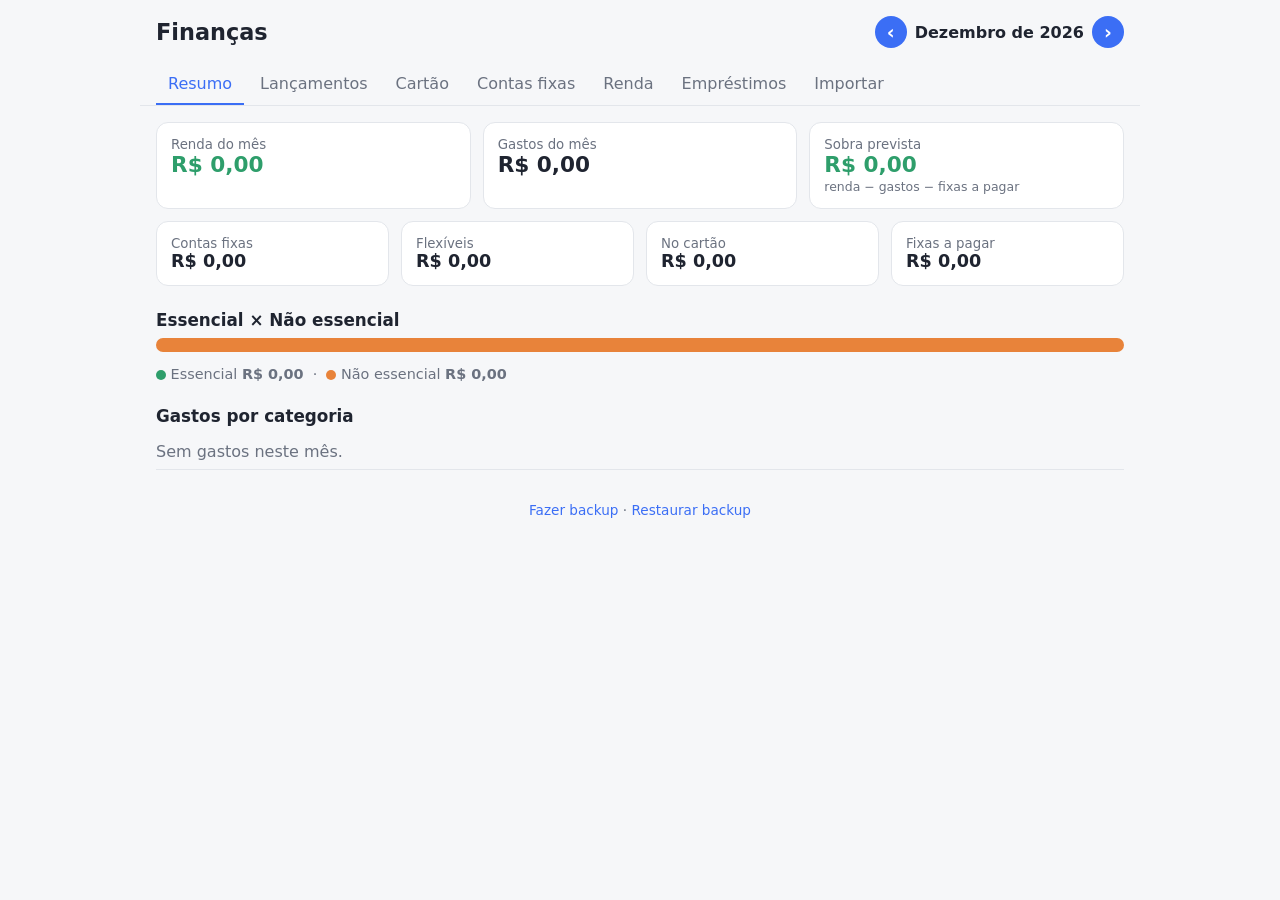
<file: index.html>
<!doctype html>
<html lang="pt-BR">
<head>
  <meta charset="utf-8">
  <meta name="viewport" content="width=device-width, initial-scale=1">
  <title>Finanças da Nicole</title>
  <link rel="stylesheet" href="styles.css">
</head>
<body>
  <header>
    <h1>Finanças</h1>
    <div class="mes">
      <button id="mes-ant" aria-label="Mês anterior">‹</button>
      <span id="mes-label"></span>
      <button id="mes-prox" aria-label="Próximo mês">›</button>
    </div>
  </header>

  <nav>
    <button data-aba="resumo" class="ativa">Resumo</button>
    <button data-aba="lancamentos">Lançamentos</button>
    <button data-aba="cartao">Cartão</button>
    <button data-aba="fixas">Contas fixas</button>
    <button data-aba="renda">Renda</button>
    <button data-aba="emprestimos">Empréstimos</button>
    <button data-aba="importar">Importar</button>
  </nav>

  <main>
    <!-- RESUMO -->
    <section id="aba-resumo" class="aba">
      <div class="cards">
        <div class="card"><small>Renda do mês</small><strong id="r-renda" class="pos"></strong><small id="r-renda-prev"></small></div>
        <div class="card"><small>Gastos do mês</small><strong id="r-total"></strong></div>
        <div class="card"><small>Sobra prevista</small><strong id="r-sobra"></strong><small>renda − gastos − fixas a pagar</small></div>
      </div>
      <div class="cards menor">
        <div class="card"><small>Contas fixas</small><strong id="r-fixas"></strong></div>
        <div class="card"><small>Flexíveis</small><strong id="r-flex"></strong></div>
        <div class="card"><small>No cartão</small><strong id="r-cartao"></strong></div>
        <div class="card"><small>Fixas a pagar</small><strong id="r-apagar"></strong></div>
      </div>
      <p class="legenda" id="r-emprestimos"></p>

      <h2>Essencial × Não essencial</h2>
      <div class="barra"><div id="r-barra-ess"></div></div>
      <p class="legenda">
        <span class="dot ess"></span> Essencial <b id="r-ess"></b>
        &nbsp;·&nbsp;
        <span class="dot nao"></span> Não essencial <b id="r-nao"></b>
      </p>

      <h2>Gastos por categoria</h2>
      <ul id="r-categorias" class="lista-cat"></ul>
    </section>

    <!-- LANÇAMENTOS -->
    <section id="aba-lancamentos" class="aba" hidden>
      <form id="form-lanc" class="form">
        <input type="date" name="data" required>
        <select name="tipo">
          <option value="flexivel">Gasto flexível</option>
          <option value="fixa">Gasto fixo</option>
          <option value="renda">Renda / entrada</option>
          <option value="emp-saiu">Empréstimo — saiu</option>
          <option value="emp-entrou">Empréstimo — entrou</option>
        </select>
        <input name="descricao" placeholder="Descrição" required>
        <input name="valor" placeholder="Valor (ex.: 45,90)" inputmode="decimal" required>
        <input name="categoria" placeholder="Categoria" list="lista-categorias" class="so-gasto">
        <input name="pessoa" placeholder="Pessoa" list="lista-pessoas" class="so-emp" hidden>
        <select name="forma" class="so-pagto"><option value="">Pago na conta</option></select>
        <label class="check so-gasto"><input type="checkbox" name="essencial"> Essencial</label>
        <button type="submit">Adicionar</button>
      </form>
      <div class="tabela-wrap">
        <table class="tabela">
          <thead><tr><th>Data</th><th>Descrição</th><th>Tipo</th><th>Categoria</th><th>Essencial</th><th class="num">Valor</th><th></th></tr></thead>
          <tbody id="tb-lanc"></tbody>
        </table>
      </div>
      <p id="lanc-vazio" class="vazio">Nenhum lançamento neste mês.</p>
    </section>

    <!-- CARTÃO -->
    <section id="aba-cartao" class="aba" hidden>
      <p class="dica">As compras do cartão contam como gasto no mês de <b>vencimento</b> da fatura.
        O pagamento da fatura que aparece no extrato não é contado de novo.</p>
      <form id="form-cartao" class="form">
        <input name="nome" placeholder="Nome do cartão (ex.: Nubank)" required>
        <input name="fechamento" type="number" min="1" max="31" placeholder="Dia fechamento" required>
        <input name="vencimento" type="number" min="1" max="31" placeholder="Dia vencimento" required>
        <button type="submit">Cadastrar cartão</button>
      </form>
      <div id="lista-cartoes"></div>
      <p id="cartoes-vazio" class="vazio">Nenhum cartão cadastrado.</p>
    </section>

    <!-- CONTAS FIXAS -->
    <section id="aba-fixas" class="aba" hidden>
      <p class="dica">Cadastre as contas que se repetem todo mês. Marque como paga a cada mês
        (ou vincule ao importar o extrato/fatura).</p>
      <form id="form-fixa" class="form">
        <input name="nome" placeholder="Nome (ex.: Aluguel)" required>
        <input name="valor" placeholder="Valor previsto" inputmode="decimal" required>
        <input name="dia" type="number" min="1" max="31" placeholder="Dia venc.">
        <input name="categoria" placeholder="Categoria" list="lista-categorias" required>
        <label class="check"><input type="checkbox" name="essencial" checked> Essencial</label>
        <button type="submit">Cadastrar</button>
      </form>
      <div class="tabela-wrap">
        <table class="tabela">
          <thead><tr><th>Conta</th><th>Venc.</th><th>Categoria</th><th class="num">Previsto</th><th class="num">Pago</th><th>Status</th><th></th></tr></thead>
          <tbody id="tb-fixas"></tbody>
        </table>
      </div>
      <p id="fixas-vazio" class="vazio">Nenhuma conta fixa cadastrada.</p>
    </section>

    <!-- RENDA -->
    <section id="aba-renda" class="aba" hidden>
      <p class="dica">Cadastre sua renda fixa (salário, pensão, aluguel recebido…) e marque quando receber.
        Entradas avulsas vêm do extrato ou da aba Lançamentos.</p>
      <form id="form-renda" class="form">
        <input name="nome" placeholder="Nome (ex.: Salário)" required>
        <input name="valor" placeholder="Valor previsto" inputmode="decimal" required>
        <input name="dia" type="number" min="1" max="31" placeholder="Dia que cai">
        <button type="submit">Cadastrar renda</button>
      </form>
      <div class="tabela-wrap">
        <table class="tabela">
          <thead><tr><th>Renda fixa</th><th>Dia</th><th class="num">Previsto</th><th class="num">Recebido</th><th>Status</th><th></th></tr></thead>
          <tbody id="tb-rendas"></tbody>
        </table>
      </div>
      <p id="rendas-vazio" class="vazio">Nenhuma renda fixa cadastrada.</p>
      <h2>Entradas do mês</h2>
      <div class="tabela-wrap">
        <table class="tabela">
          <thead><tr><th>Data</th><th>Descrição</th><th class="num">Valor</th></tr></thead>
          <tbody id="tb-entradas"></tbody>
        </table>
      </div>
      <p id="entradas-vazio" class="vazio">Nenhuma entrada neste mês.</p>
    </section>

    <!-- EMPRÉSTIMOS -->
    <section id="aba-emprestimos" class="aba" hidden>
      <p class="dica">Dinheiro que vai e volta: o que você emprestou, pegou emprestado ou pagou por alguém.
        Não conta como gasto nem como renda.</p>
      <div class="cards">
        <div class="card"><small>Te devem</small><strong id="e-receber" class="pos"></strong></div>
        <div class="card"><small>Você deve</small><strong id="e-pagar" class="neg"></strong></div>
      </div>
      <form id="form-emp" class="form" style="margin-top:16px">
        <input type="date" name="data" required>
        <input name="pessoa" placeholder="Pessoa" list="lista-pessoas" required>
        <select name="tipo">
          <option value="emp-saiu">Emprestei / devolvi (saiu)</option>
          <option value="emp-entrou">Recebi de volta / peguei emprestado (entrou)</option>
        </select>
        <input name="valor" placeholder="Valor" inputmode="decimal" required>
        <input name="descricao" placeholder="Observação (opcional)">
        <button type="submit">Registrar</button>
      </form>
      <div id="lista-pessoas-emp"></div>
      <p id="emp-vazio" class="vazio">Nenhum empréstimo registrado.</p>
    </section>

    <!-- IMPORTAR -->
    <section id="aba-importar" class="aba" hidden>
      <div id="imp-inicio">
        <div class="origem">
          <b>O que você vai importar?</b>
          <label><input type="radio" name="origem" value="conta" checked> Extrato da conta</label>
          <label><input type="radio" name="origem" value="cartao"> Fatura do cartão</label>
          <span id="origem-cartao" hidden>
            <select id="imp-cartao"></select>
            fatura que vence em <input type="month" id="imp-mes">
          </span>
          <p id="sem-cartao" class="erro" hidden>Cadastre um cartão na aba Cartão primeiro.</p>
        </div>
        <ol class="passos">
          <li><a href="modelo-importacao.csv" download>Baixe o modelo de planilha</a>.</li>
          <li>No chat da IA, anexe <span id="nome-doc">seu extrato bancário</span> + o modelo e cole este pedido:
            <div class="prompt-box">
              <pre id="prompt-ia"></pre>
              <button id="copiar-prompt" type="button">Copiar pedido</button>
            </div>
          </li>
          <li>Baixe o CSV que a IA devolver e selecione aqui:
            <input type="file" id="arquivo" accept=".csv,text/csv,text/plain">
          </li>
        </ol>
        <p id="imp-erro" class="erro" hidden></p>
      </div>

      <div id="imp-revisao" hidden>
        <h2 id="rev-titulo">Revisão da importação</h2>
        <p class="dica">Confira cada linha: ajuste o tipo, a categoria e marque o que foi essencial.
          Em empréstimos, confira o nome da pessoa. Linhas desmarcadas não serão salvas.</p>
        <div class="acoes-lote">
          <button type="button" id="todos-ess">Marcar gastos como essenciais</button>
          <button type="button" id="todos-nao">Marcar gastos como não essenciais</button>
        </div>
        <div class="tabela-wrap">
          <table class="tabela revisao">
            <thead><tr><th>Salvar</th><th>Data</th><th>Descrição</th><th class="num">Valor</th><th>Tipo</th><th>Categoria / Pessoa</th><th>Essencial?</th></tr></thead>
            <tbody id="tb-revisao"></tbody>
          </table>
        </div>
        <p id="rev-resumo" class="legenda"></p>
        <div class="acoes">
          <button type="button" id="cancelar-imp" class="sec">Cancelar</button>
          <button type="button" id="confirmar-imp">Salvar lançamentos</button>
        </div>
      </div>
    </section>
  </main>

  <footer>
    <button id="exportar" class="link">Fazer backup</button> ·
    <label class="link">Restaurar backup<input type="file" id="restaurar" accept=".json" hidden></label>
  </footer>

  <datalist id="lista-categorias"></datalist>
  <datalist id="lista-pessoas"></datalist>
  <div id="toast" hidden></div>
  <script src="app.js"></script>
</body>
</html>
</file>
<file: styles.css>
:root {
  --bg: #f6f7f9;
  --card: #fff;
  --txt: #1f2430;
  --muted: #6b7280;
  --borda: #e3e6eb;
  --pri: #3b6ef5;
  --ess: #2e9e6b;
  --nao: #e8833a;
  --erro: #c43d3d;
  font-family: system-ui, -apple-system, "Segoe UI", Roboto, sans-serif;
  color: var(--txt);
}
* { box-sizing: border-box; }
body { margin: 0; background: var(--bg); }
header, nav, main, footer { max-width: 1000px; margin: 0 auto; padding: 0 16px; }
header { display: flex; justify-content: space-between; align-items: center; padding-top: 16px; }
h1 { font-size: 1.4rem; margin: 0; }
h2 { font-size: 1.05rem; margin: 24px 0 8px; }
.mes { display: flex; align-items: center; gap: 8px; font-weight: 600; }
.mes span { min-width: 140px; text-align: center; }
.mes button { width: 32px; height: 32px; border-radius: 50%; padding: 0; font-size: 1.2rem; }

nav { display: flex; gap: 4px; margin-top: 16px; border-bottom: 1px solid var(--borda); overflow-x: auto; }
nav button { background: none; color: var(--muted); border: 0; border-bottom: 2px solid transparent; border-radius: 0; padding: 10px 12px; white-space: nowrap; }
nav button.ativa { color: var(--pri); border-bottom-color: var(--pri); }
main { padding-top: 16px; padding-bottom: 32px; }

button { background: var(--pri); color: #fff; border: 0; border-radius: 8px; padding: 8px 14px; font: inherit; cursor: pointer; }
button.sec { background: #e9ecf2; color: var(--txt); }
button.mini { padding: 2px 8px; font-size: .85rem; }
button.del { background: none; color: var(--muted); padding: 2px 6px; }
button.del:hover { color: var(--erro); }
button.link, label.link { background: none; color: var(--pri); padding: 0; cursor: pointer; }
input, select { font: inherit; padding: 7px 9px; border: 1px solid var(--borda); border-radius: 8px; background: #fff; min-width: 0; }

.cards { display: grid; grid-template-columns: repeat(auto-fit, minmax(160px, 1fr)); gap: 12px; }
.card { background: var(--card); border: 1px solid var(--borda); border-radius: 12px; padding: 14px; }
.card small { color: var(--muted); display: block; }
.card strong { font-size: 1.35rem; }

.barra { height: 14px; background: var(--nao); border-radius: 7px; overflow: hidden; }
.barra div { height: 100%; background: var(--ess); width: 0; transition: width .3s; }
.legenda { color: var(--muted); font-size: .9rem; }
.dot { display: inline-block; width: 10px; height: 10px; border-radius: 50%; vertical-align: middle; }
.dot.ess { background: var(--ess); } .dot.nao { background: var(--nao); }

.lista-cat { list-style: none; padding: 0; margin: 0; }
.lista-cat li { display: grid; grid-template-columns: 1fr auto; gap: 4px 12px; padding: 8px 0; border-bottom: 1px solid var(--borda); }
.lista-cat .mini-barra { grid-column: 1 / -1; height: 6px; background: #e9ecf2; border-radius: 3px; overflow: hidden; }
.lista-cat .mini-barra div { height: 100%; background: var(--pri); }

.form { display: flex; flex-wrap: wrap; gap: 8px; background: var(--card); border: 1px solid var(--borda); border-radius: 12px; padding: 12px; margin-bottom: 16px; }
.form input[name=descricao], .form input[name=nome] { flex: 2 1 180px; }
.form input, .form select { flex: 1 1 120px; }
.check { display: flex; align-items: center; gap: 6px; white-space: nowrap; }

.tabela-wrap { overflow-x: auto; }
.tabela { width: 100%; border-collapse: collapse; background: var(--card); border-radius: 12px; overflow: hidden; }
.tabela th, .tabela td { padding: 8px 10px; border-bottom: 1px solid var(--borda); text-align: left; font-size: .92rem; }
.tabela th { color: var(--muted); font-weight: 500; background: #fafbfc; }
.num { text-align: right !important; white-space: nowrap; }
.tag { font-size: .78rem; padding: 2px 8px; border-radius: 10px; background: #e9ecf2; white-space: nowrap; }
.tag.ess { background: #dff3ea; color: #1d6e4a; } .tag.nao { background: #fbe8d9; color: #9a4f17; }
.tag.pago { background: #dff3ea; color: #1d6e4a; } .tag.pendente { background: #fbe8d9; color: #9a4f17; }
.vazio, .dica { color: var(--muted); }
.erro { color: var(--erro); }

.passos li { margin-bottom: 14px; }
.prompt-box { background: var(--card); border: 1px solid var(--borda); border-radius: 12px; padding: 12px; margin-top: 8px; }
.prompt-box pre { white-space: pre-wrap; font-size: .82rem; max-height: 220px; overflow: auto; margin: 0 0 8px; }

.revisao input, .revisao select { width: 100%; padding: 5px 7px; }
.revisao td.desc { min-width: 180px; }
.revisao td.cat { min-width: 150px; }
.revisao tr.off td:not(:first-child) { opacity: .4; }
.revisao .aviso { display: block; font-size: .75rem; color: var(--nao); }
.toggle { display: inline-flex; border: 1px solid var(--borda); border-radius: 8px; overflow: hidden; }
.toggle button { background: #fff; color: var(--muted); border-radius: 0; padding: 4px 10px; }
.toggle button.on.sim { background: var(--ess); color: #fff; }
.toggle button.on.nao { background: var(--nao); color: #fff; }
.toggle.vazio-sel { border-color: var(--erro); }
.acoes-lote { display: flex; gap: 8px; flex-wrap: wrap; margin-bottom: 10px; }
.acoes-lote button { background: #e9ecf2; color: var(--txt); font-size: .85rem; }
.acoes { display: flex; justify-content: flex-end; gap: 8px; margin-top: 12px; }

footer { color: var(--muted); font-size: .85rem; padding-bottom: 24px; text-align: center; }
#toast { position: fixed; bottom: 20px; left: 50%; transform: translateX(-50%); background: var(--txt); color: #fff; padding: 10px 16px; border-radius: 8px; }

@media (max-width: 640px) {
  .tabela:not(.revisao) th:nth-child(4), .tabela:not(.revisao) td:nth-child(4) { display: none; }
}

/* --- renda, cartão, empréstimos --- */
[hidden] { display: none !important; }
.pos { color: var(--ess); }
.neg { color: var(--erro); }
.card small + small, .card strong + small { display: block; margin-top: 2px; font-size: .78rem; }
.cards.menor { margin-top: 12px; }
.cards.menor strong { font-size: 1.1rem; }
.bloco { background: var(--card); border: 1px solid var(--borda); border-radius: 12px; padding: 12px 14px; margin-bottom: 12px; }
.bloco-topo { display: flex; justify-content: space-between; align-items: center; gap: 8px; }
.bloco-topo small { margin-left: 8px; }
.bloco .tabela { border: 1px solid var(--borda); }
.bloco p { display: flex; flex-wrap: wrap; align-items: center; gap: 8px; }
.origem { display: flex; flex-wrap: wrap; align-items: center; gap: 8px 16px; background: var(--card); border: 1px solid var(--borda); border-radius: 12px; padding: 12px; }
.origem label { display: flex; align-items: center; gap: 6px; }
.origem .erro { flex-basis: 100%; margin: 0; }
.revisao td.tipo { min-width: 170px; }
.revisao .vinculo { margin-top: 4px; font-size: .82rem; }
.revisao input.falta { border-color: var(--erro); }
.revisao tr.linha-emp td { background: #f4f1fd; }
</file>
